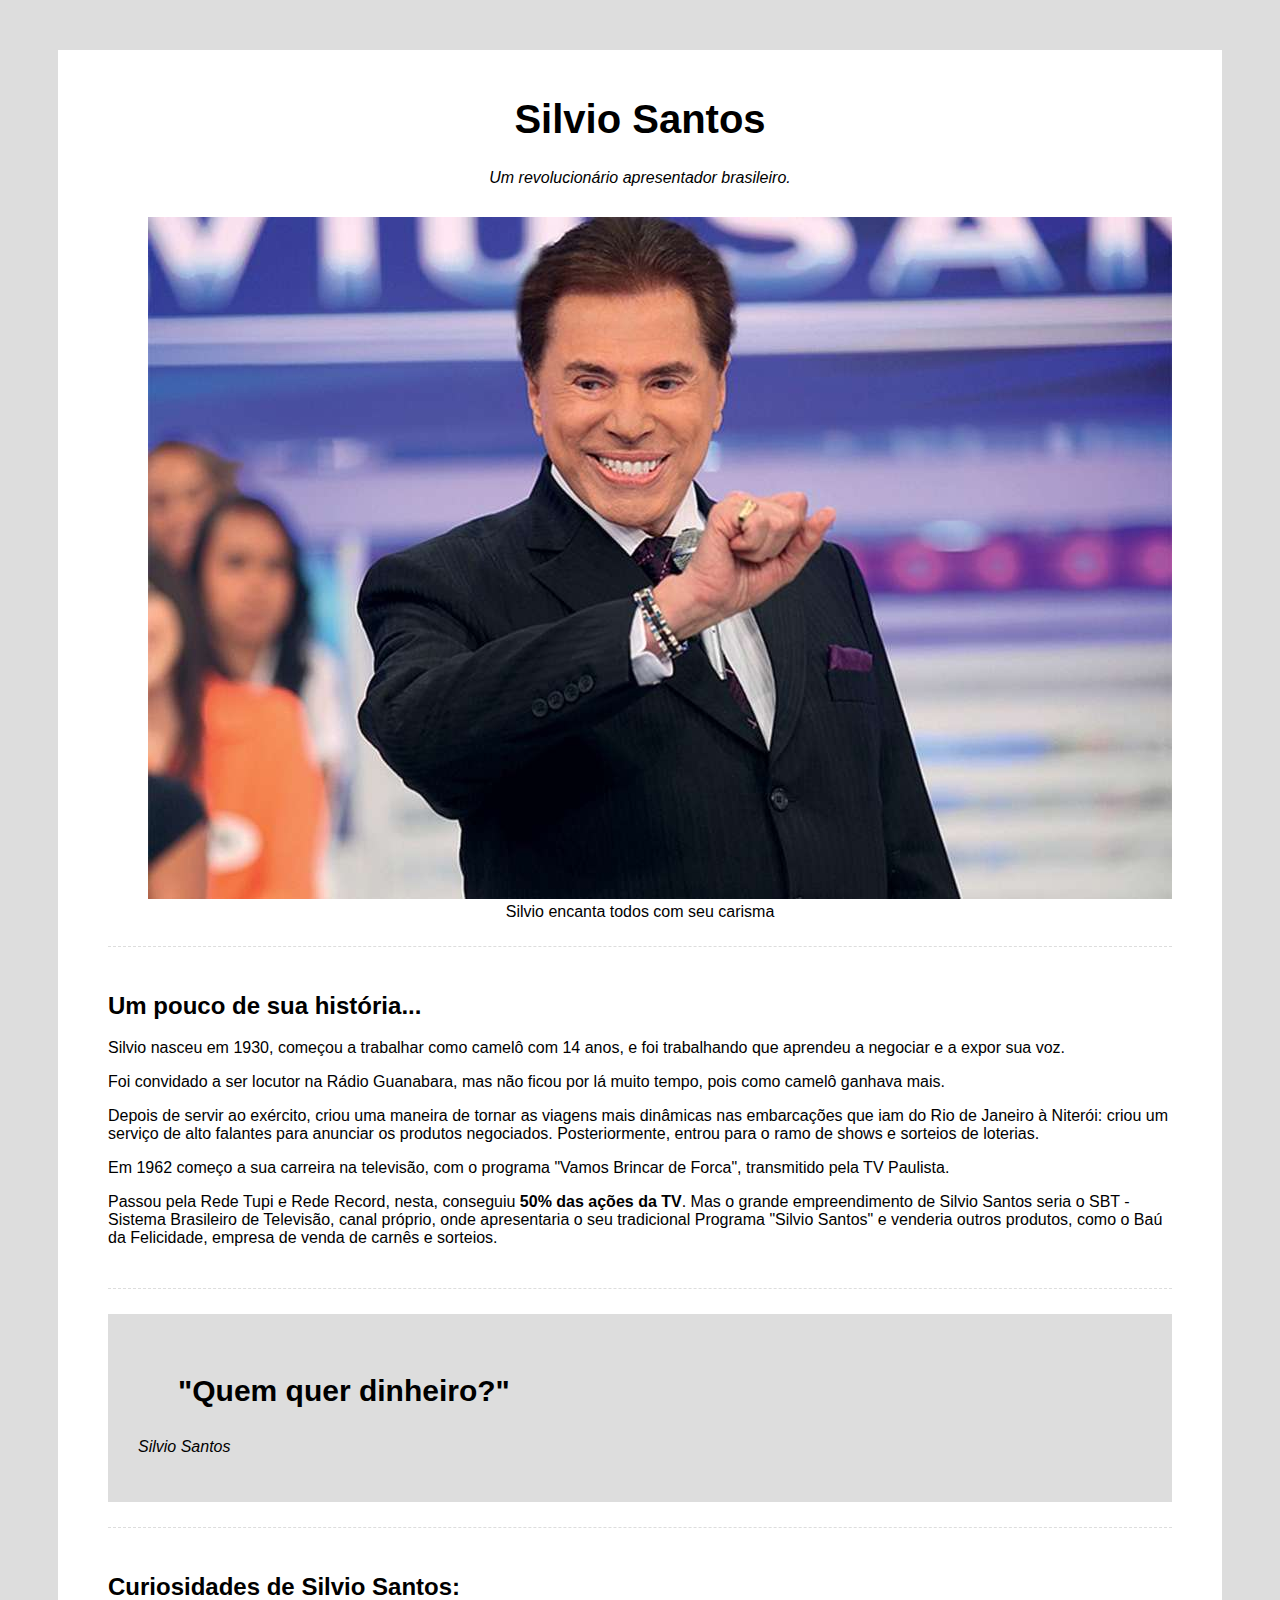
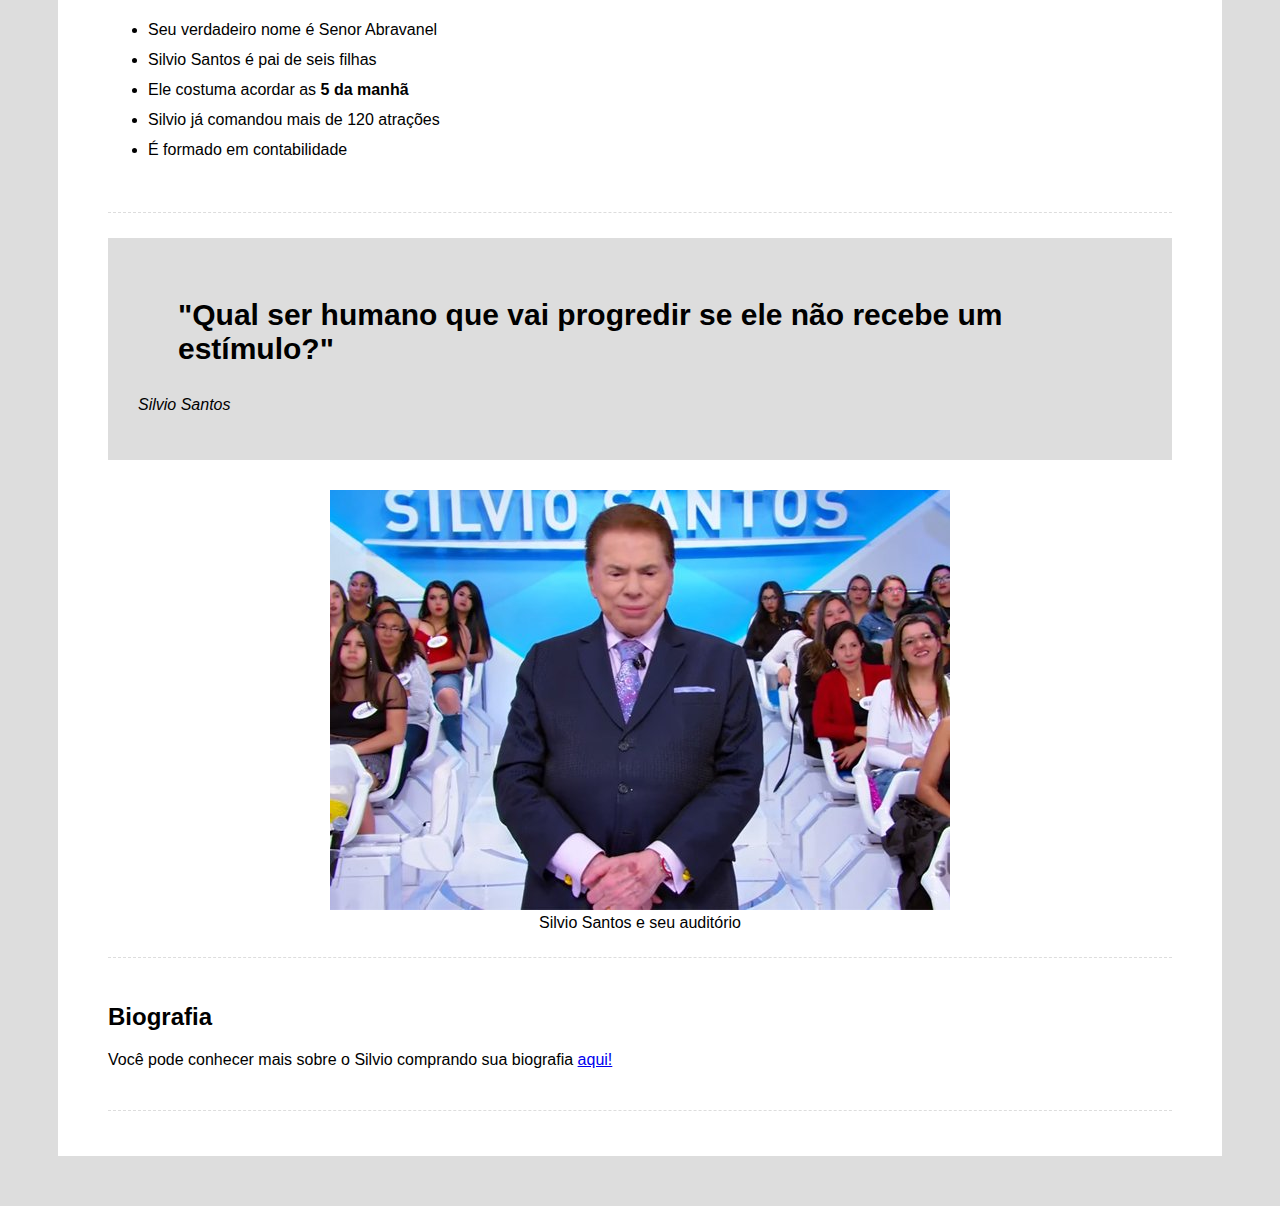
<file: 3_PROJETO_PAGINA_TRIBUTO/index.html>
<!DOCTYPE html>
<html>
	<head>
		<title>Tributo a Silvio Santos</title>
		<meta charset="utf-8">
		<link rel="stylesheet" type="text/css" href="css/styles.css" />
	</head>
	<body>
		<div class="container">
			<!-- Cabeçalho da página -->
			<div class="cabecalho">
				<h1 class="titulo-principal">Silvio Santos</h1>
				<p class="paragrafo-principal">Um revolucionário apresentador brasileiro.</p>
			</div>
			<!-- Imagem de destaque -->
			<div class="img-destaque">
				<figure>
					<img alt="silvio santos rindo" src="img/silvio.jpg">
					<figcaption>Silvio encanta todos com seu carisma</figcaption>
				</figure>
			</div>
			<!-- Biografia -->
			<div class="biografia-container">
				<h2>Um pouco de sua história...</h2>
				<p>
					Silvio nasceu em 1930, começou a trabalhar como camelô com 14 anos, e foi trabalhando que aprendeu a negociar e a expor sua voz.
				</p>
				<p>
					Foi convidado a ser locutor na Rádio Guanabara, mas não ficou por lá muito tempo, pois como camelô ganhava mais.
				</p>
				<p>
					Depois de servir ao exército, criou uma maneira de tornar as viagens mais dinâmicas nas embarcações que iam do Rio de Janeiro à Niterói: criou um serviço de alto falantes para anunciar os produtos negociados. Posteriormente, entrou para o ramo de shows e sorteios de loterias.
				</p>
				<p>
					Em 1962 começo a sua carreira na televisão, com o programa "Vamos Brincar de Forca", transmitido pela TV Paulista.
				</p>
				<p>
					Passou pela Rede Tupi e Rede Record, nesta, conseguiu <span class="destaque">50% das ações da TV</span>. Mas o grande empreendimento de Silvio Santos seria o SBT - Sistema Brasileiro de Televisão, canal próprio, onde apresentaria o seu tradicional Programa "Silvio Santos" e venderia outros produtos, como o Baú da Felicidade, empresa de venda de carnês e sorteios.
				</p>
			</div>
			<!-- Primeira citação -->
			<div class="frase-container">
				<blockquote>"Quem quer dinheiro?"</blockquote>
				<p>Silvio Santos</p>
			</div>
			<!-- Curiosidades -->
			<div class="curiosidades-container">
				<h2>Curiosidades de Silvio Santos:</h2>
				<ul>
					<li>Seu verdadeiro nome é Senor Abravanel</li>
					<li>Silvio Santos é pai de seis filhas</li>
					<li>Ele costuma acordar as <span class="destaque">5 da manhã</span></li>
					<li>Silvio já comandou mais de 120 atrações</li>
					<li>É formado em contabilidade</li>
				</ul>
			</div>
			<!-- Segunda citação -->
			<div class="frase-container">
				<blockquote>"Qual ser humano que vai progredir se ele não recebe um estímulo?"</blockquote>
				<p>Silvio Santos</p>
			</div>
			<!-- Segunda imagem de destaque -->
			<div class="img-destaque">
				<figure>
					<img alt="silvio santos no palco" src="img/silvio2.jpg">
					<figcaption>Silvio Santos e seu auditório</figcaption>
				</figure>
			</div>
			<!-- Biografia -->
			<div class="biografia-container">
				<h2>Biografia</h2>
				<p>Você pode conhecer mais sobre o Silvio comprando sua biografia 
					<a href="https://www.amazon.com.br/Silvio-Santos-Biografia-Marcia-Batista/dp/8550302473?tag=goog0ef-20&smid=A1ZZFT5FULY4LN&ascsubtag=go_726685122_54292137521_242594579893_pla-396661836187_c_" target="_blank ">aqui!</a>
				</p>
			</div>
		</div>
	</body>
</html>
</file>
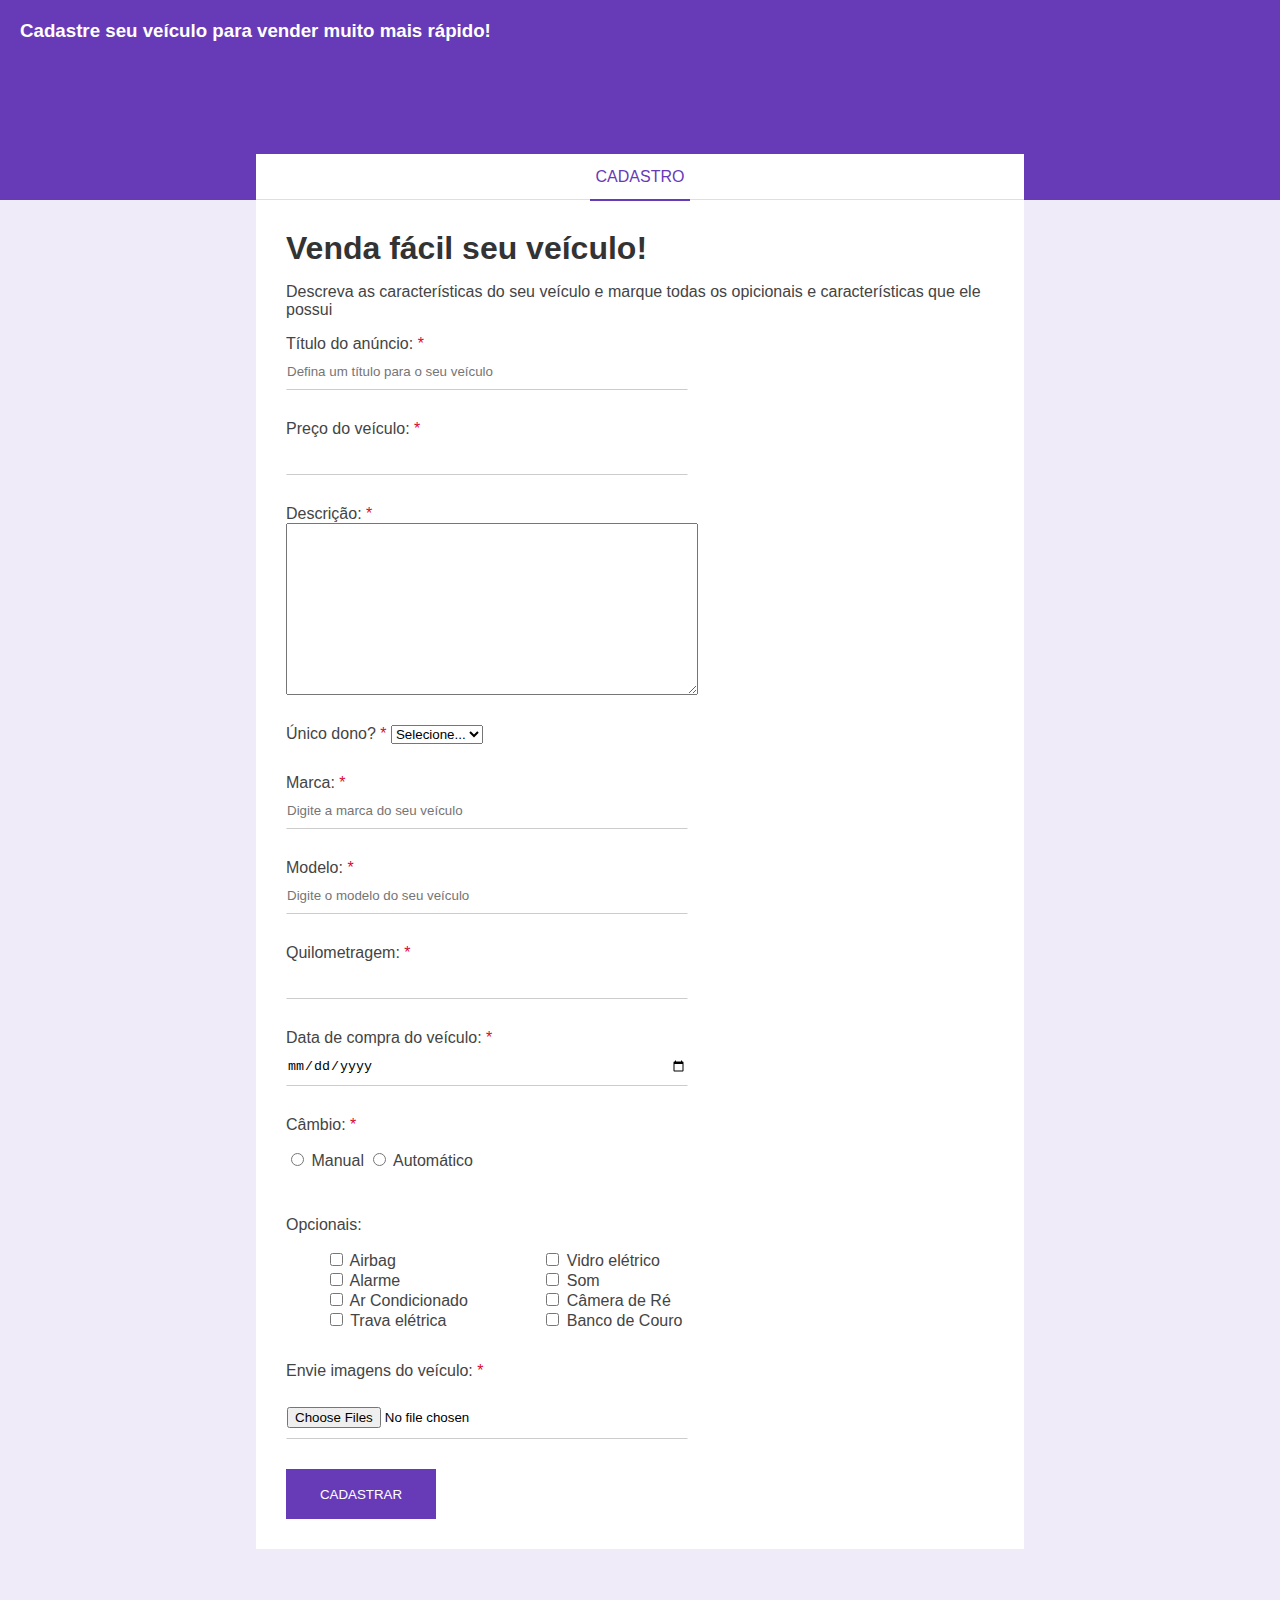
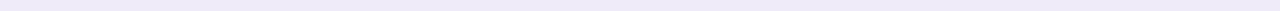
<file: 4_PROJETO_FORMULARIO/index.html>
<!DOCTYPE html>
<html>
	<head>
		<meta charset="utf-8">
		<title>Cadastro de Veículos</title>
		<link rel="stylesheet" type="text/css" href="css/styles.css" />
	</head>
	<body>
		<div class="container">
			<div class="header">
				<h3>Cadastre seu veículo para vender muito mais rápido!</h3>
			</div>
			<div class="form-container">
				<div class="form-header">
					<p>Cadastro</p>
				</div>
				<div class="form-body">
					<h1 class="form-title">Venda fácil seu veículo!</h1>
					<p>Descreva as características do seu veículo e marque todas os opicionais e características que ele possui</p>
					<form>
						<div class="box-input">
							<label for="title">
								Título do anúncio: 
								<span class="required-field">*</span>
							</label>
							<input type="text" name="title" id="title" class="block" 
								placeholder="Defina um título para o seu veículo"
								minlength="1" maxlength="30" required>
						</div>
						<div class="box-input">
							<label for="price">Preço do veículo:
								<span class="required-field">*</span>
							</label>
							<input type="number" id="price" name="price" class="block" required>
						</div>
						<div class="box-input">
							<label for="description">Descrição: 
								<span class="required-field">*</span>
							</label>
							<textarea
								id="description" 
								name="description" 
								class="block"
								cols="30"
								rows="10"
								required
								placeholder="Descreva seu veículo" 	
							>
							</textarea>
						</div>
						<div class="box-input">
							<label for="unique_owner">Único dono? 
								<span class="required-field">*</span>
							</label>
							<select id="unique_owner" name="unique_owner" required>
								<option value="">Selecione...</option>
								<option value="1">Sim</option>
								<option value="0">Não</option>
							</select>
						</div>
						<div class="box-input">
							<label for="brand">
								Marca: 
								<span class="required-field">*</span>
							</label>
							<input type="text" name="brand" id="brand" class="block" 
								placeholder="Digite a marca do seu veículo" required>
						</div>
						<div class="box-input">
							<label for="model">
								Modelo: 
								<span class="required-field">*</span>
							</label>
							<input type="text" name="model" id="model" class="block" 
								placeholder="Digite o modelo do seu veículo" required>
						</div>
						<div class="box-input">
							<label for="mileage">
								Quilometragem: 
								<span class="required-field">*</span>
							</label>
							<input type="number" name="mileage" id="mileage" class="block" 
							required>
						</div>
						<div class="box-input">
							<label for="purchase_date">
								Data de compra do veículo: 
								<span class="required-field">*</span>
							</label>
							<input 
								type="date" 
								name="purchase_date" 
								id="purchase_date" 
								class="block" 
								required
							>
						</div>
						<div class="box-input">
							<p>Câmbio: <span class="required-field">*</span></p>
							<input type="radio" id="manual" name="gear">
							<label for="manual">Manual</label>
							<input type="radio" id="auto" name="gear">
							<label for="auto">Automático</label>
						</div>
						<div class="optional_box">
							<p>Opcionais:</p>
							<ul class="optional_list">
								<li>
									<input type="checkbox" id="airbag" name="optional[]" value="airbag">
									<label for="airbag">Airbag</label>
								</li>
								<li>
									<input type="checkbox" id="alarm" name="optional[]" value="alarm">
									<label for="alarm">Alarme</label>
								</li>
								<li>
									<input type="checkbox" id="ac" name="optional[]" value="ac">
									<label for="ac">Ar Condicionado</label>
								</li>
								<li>
									<input type="checkbox" id="eletric_lock" name="optional[]" value="eletric_lock">
									<label for="eletric_lock">Trava elétrica</label>
								</li>
							</ul>
						</div>
						<div class="optional_box">
							<ul class="optional_list">
								<li>
									<input type="checkbox" id="eletric_window" name="optional[]" value="eletric_window">
									<label for="eletric_window">Vidro elétrico</label>
								</li>
								<li>
									<input type="checkbox" id="speakers" name="optional[]" value="speakers">
									<label for="speakers">Som</label>
								</li>
								<li>
									<input type="checkbox" id="reverse_camera" name="optional[]" value="reverse_camera">
									<label for="reverse_camera">Câmera de Ré</label>
								</li>
								<li>
									<input type="checkbox" id="leather_seat" name="optional[]" value="leather_seat">
									<label for="leather_seat">Banco de Couro</label>
								</li>
							</ul>
						</div>
						<div class="box-input">
							<p>Envie imagens do veículo: <span class="required-field">*</span></p>
							<input 
								type="file" 
								multiple accept="image/png, image/jpeg" 
								id="images"
								name="images"
								required
							>
						</div>
						<input type="submit" class="btn-submit" value="Cadastrar">
					</form>
				</div>
			</div>
		</div>
	</body>
</html>
</file>
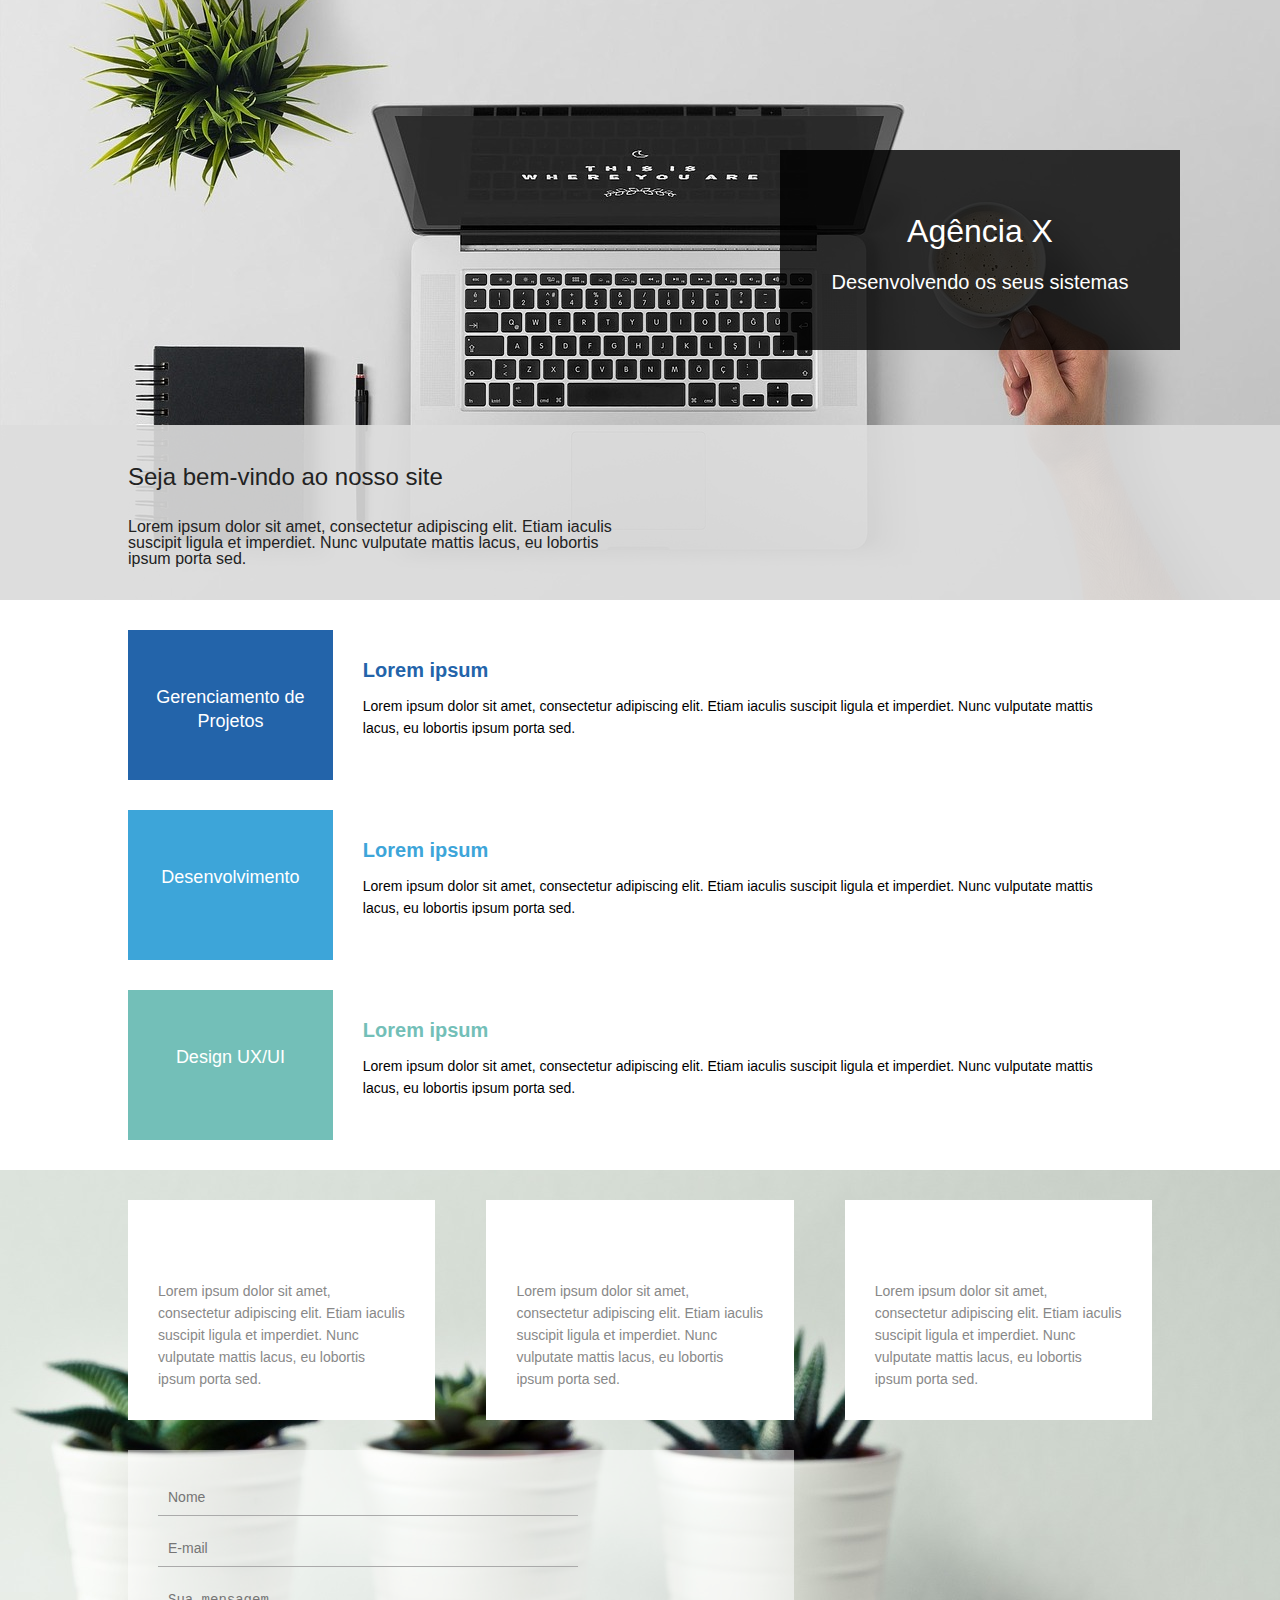
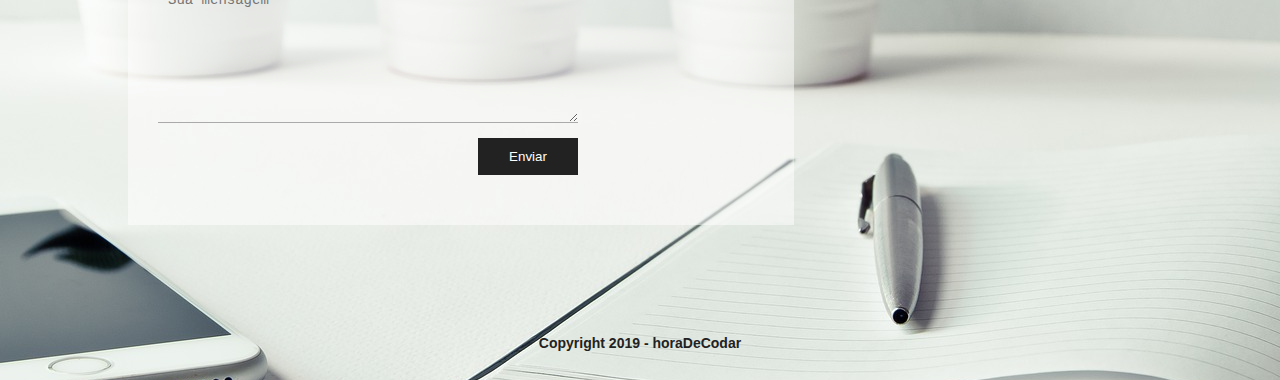
<file: 5_PROJETO_PAGINA_AGENCIA/index.html>
<!DOCTYPE html>
<html>
	<head>
		<meta charset="utf-8">
		<title>Site Institucional</title>
		<link rel="stylesheet" type="text/css" href="css/reset.css">
		<link rel="stylesheet" type="text/css" href="css/styles.css">
		<link rel="stylesheet" href="https://use.fontawesome.com/releases/v5.8.2/css/all.css" integrity="sha384-oS3vJWv+0UjzBfQzYUhtDYW+Pj2yciDJxpsK1OYPAYjqT085Qq/1cq5FLXAZQ7Ay" crossorigin="anonymous">
	</head>
	<body>
		<div class="container">
			<!-- banner -->
			<header>
				<div class="banner">
					<div class="box-container">
						<div class="box-background"></div>
						<div class="box-banner-title">
							<h1>Agência X</h1>
							<p>Desenvolvendo os seus sistemas</p>
						</div>
					</div>
					<div class="company-info-container">
						<div class="company-info-background"></div>
						<div class="company-info-titlebox">
							<h2>Seja bem-vindo ao nosso site</h2>
							<p>Lorem ipsum dolor sit amet, consectetur adipiscing elit. Etiam iaculis suscipit ligula et imperdiet. Nunc vulputate mattis lacus, eu lobortis ipsum porta sed.</p>
						</div>
					</div>
				</div>
			</header>
			<!-- seção de serviços -->
			<section>
				<div class="services-container">
					<div class="service-box">
						<div class="service-title" id="gerenciamento-box">
							<p>Gerenciamento de Projetos</p>
						</div>
						<div class="service-description">
							<h3 id="gerenciamento-title">Lorem ipsum</h3>
							<p>Lorem ipsum dolor sit amet, consectetur adipiscing elit. Etiam iaculis suscipit ligula et imperdiet. Nunc vulputate mattis lacus, eu lobortis ipsum porta sed.</p>
						</div>
					</div>
					<div class="service-box">
						<div class="service-title" id="dev-box">
							<p>Desenvolvimento</p>
						</div>
						<div class="service-description">
							<h3 id="dev-title">Lorem ipsum</h3>
							<p>Lorem ipsum dolor sit amet, consectetur adipiscing elit. Etiam iaculis suscipit ligula et imperdiet. Nunc vulputate mattis lacus, eu lobortis ipsum porta sed.</p>
						</div>
					</div>
					<div class="service-box">
						<div class="service-title" id="design-box">
							<p>Design UX/UI</p>
						</div>
						<div class="service-description">
							<h3 id="design-title">Lorem ipsum</h3>
							<p>Lorem ipsum dolor sit amet, consectetur adipiscing elit. Etiam iaculis suscipit ligula et imperdiet. Nunc vulputate mattis lacus, eu lobortis ipsum porta sed.</p>
						</div>
					</div>
				</div>
			</section>
			<!-- Seção sobre a empresa -->
			<div class="footer-container">
				<section>
					<div class="about-container">
						<div class="about-card">
							<i class="fas fa-server"></i>
							<p>Lorem ipsum dolor sit amet, consectetur adipiscing elit. Etiam iaculis suscipit ligula et imperdiet. Nunc vulputate mattis lacus, eu lobortis ipsum porta sed.</p>
						</div>
						<div class="about-card middle-card">
							<i class="fas fa-briefcase"></i>
							<p>Lorem ipsum dolor sit amet, consectetur adipiscing elit. Etiam iaculis suscipit ligula et imperdiet. Nunc vulputate mattis lacus, eu lobortis ipsum porta sed.</p>
						</div>
						<div class="about-card">
							<i class="fas fa-tablet-alt"></i>
							<p>Lorem ipsum dolor sit amet, consectetur adipiscing elit. Etiam iaculis suscipit ligula et imperdiet. Nunc vulputate mattis lacus, eu lobortis ipsum porta sed.</p>
						</div>
					</div>
				</section>
				<footer>
					<div class="form-container">
						<div class="form-background"></div>
						<form>
							<input type="text" name="name" id="name" placeholder="Nome">
							<input type="email" name="email" id="email" placeholder="E-mail">
							<textarea name="message" id="message" placeholder="Sua mensagem"></textarea>
							<input type="submit" class="submit" value="Enviar">
						</form>
					</div>
					<div class="copyright">
						<p>Copyright 2019 - horaDeCodar</p>
					</div>
				</footer>
			</div>
		</div>
	</body>
</html>
</file>
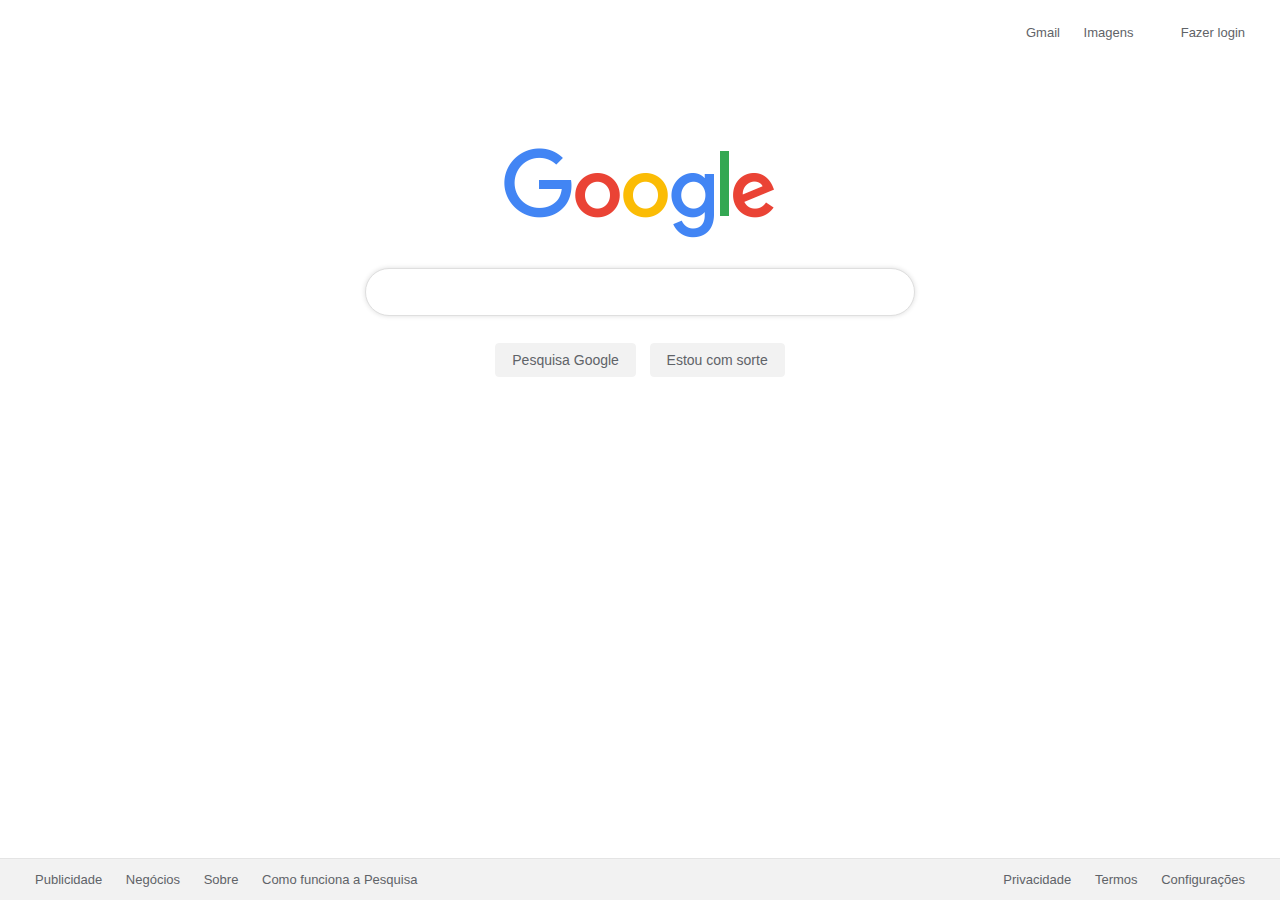
<file: 6_PROJETO_GOOGLE/index.html>
<!DOCTYPE html>
<html lang="en">
<head>
  <meta charset="UTF-8">
  <title>Google</title>
  <link rel="shortcut icon" href="img/favicon.ico" />
  <!-- Linear Icons-->
  <link rel="stylesheet" href="https://cdn.linearicons.com/free/1.0.0/icon-font.min.css">
  <link rel="stylesheet" href="css/styles.css">
</head>
<body>
  <nav id="navbar">
    <ul class="nav-list" id="social-bar">
      <li><a href="#">Gmail</a></li>
      <li><a href="#">Imagens</a></li>
      <li><a href="#"><span class="lnr lnr-list"></span></a></li>
      <li><a href="#">Fazer login</a></li>
    </ul>
  </nav>
  <main id="body">
    <img src="img/google_logo.png" id="google-logo" alt="Google Logo">
    <form action="">
      <div id="input-box">
        <input type="text" id="search-input" name="search">
        <span class="lnr lnr-magnifier" id="search-icon"></span>
        <span class="lnr lnr-keyboard" id="keyboard-icon"></span>
        <span class="lnr lnr-mic" id="mic-icon"></span>
      </div>
      <div>
        <input type="submit" name="btn-search" value="Pesquisa Google">
        <input type="submit" name="btn-luck" value="Estou com sorte">
      </div>
    </form>
  </main>
  <footer>
    <ul id="left-bar" class="nav-list">
      <li><a href="#">Publicidade</a></li>
      <li><a href="#">Negócios</a></li>
      <li><a href="#">Sobre</a></li>
      <li><a href="#">Como funciona a Pesquisa</a></li>
    </ul>
    <ul id="right-bar" class="nav-list">
      <li><a href="#">Privacidade</a></li>
      <li><a href="#">Termos</a></li>
      <li><a href="#">Configurações</a></li>
    </ul>
  </footer>
</body>
</html>
</file>
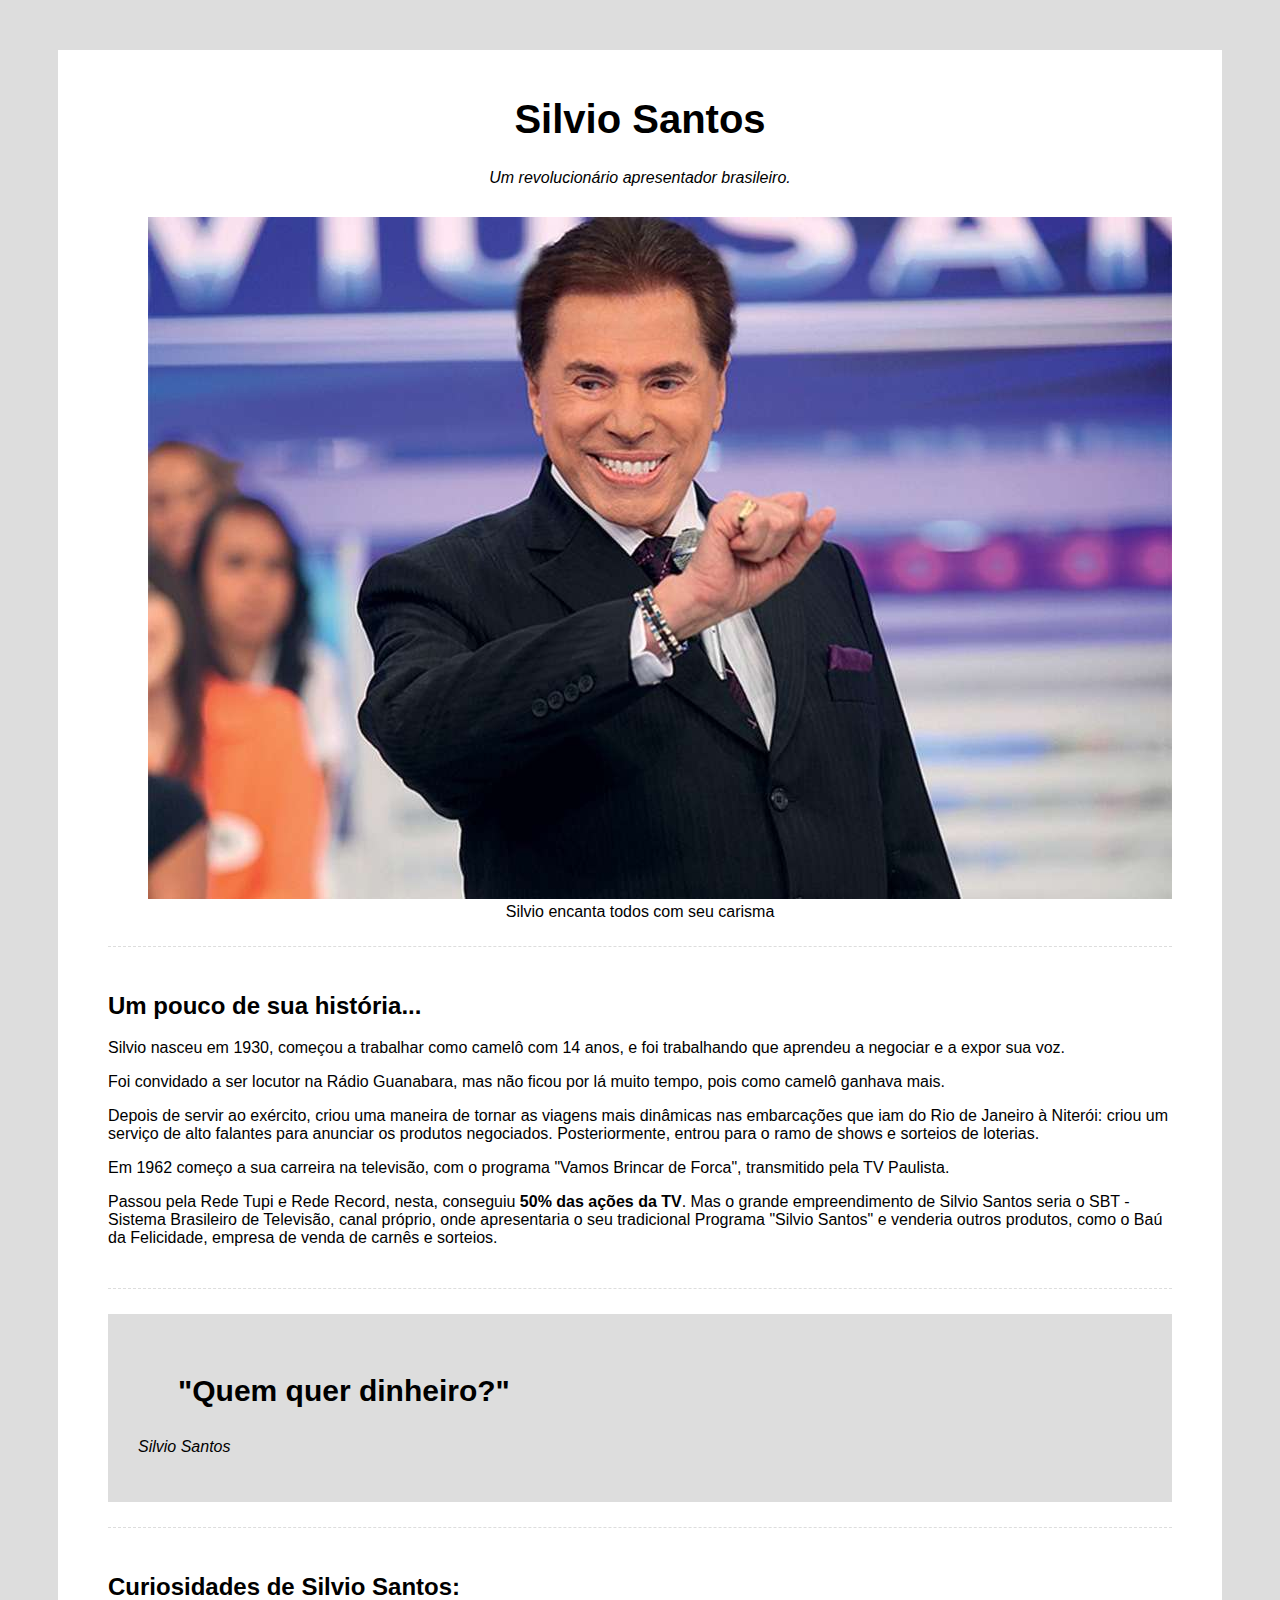
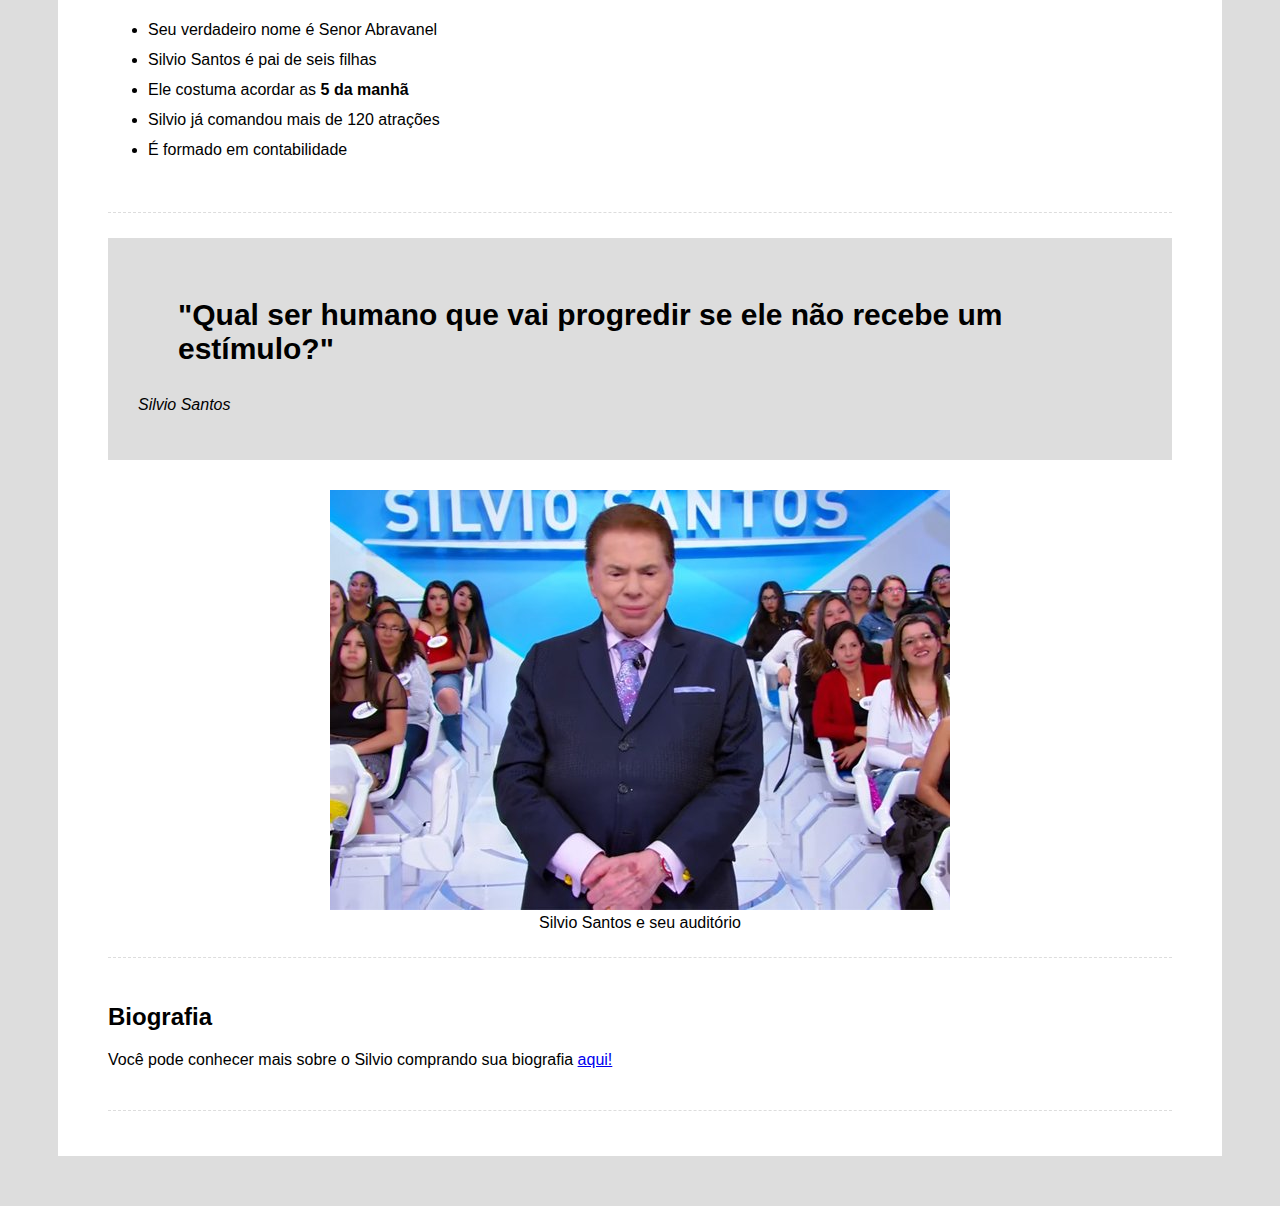
<file: 3_PROJETO_PAGINA_TRIBUTO/CONCLUIDO/index.html>
<!DOCTYPE html>
<html>
<head>
	<title>Tributo a Silvio Santos</title>
	<meta charset="utf-8">
	<link rel="stylesheet" type="text/css" href="styles.css">
</head>
<body>
	<div class="container">
		<!-- Cabeçalho da página -->
		<div class="cabecalho">
			<h1 class="titulo-principal">Silvio Santos</h1>
			<p class="paragrafo-principal">Um revolucionário apresentador brasileiro.</p>
		</div>
		<!-- Imagem de destaque -->
		<div class="img-destaque">
			<figure>
				<img alt="silvio santos rindo" src="img/silvio.jpg">
				<figcaption>Silvio encanta todos com seu carisma</figcaption>
			</figure>
		</div>
		<!-- Biografia -->
		<div class="biografia-container">
			<h2>Um pouco de sua história...</h2>
			<p>Silvio nasceu em 1930, começou a trabalhar como camelô com 14 anos, e foi trabalhando que aprendeu a negociar e a expor sua voz.</p>
			<p>Foi convidado a ser locutor na Rádio Guanabara, mas não ficou por lá muito tempo, pois como camelô ganhava mais.</p>
			<p>Depois de servir ao exército, criou uma maneira de tornar as viagens mais dinâmicas nas embarcações que iam do Rio de Janeiro à Niterói: criou um serviço de alto falantes para anunciar os produtos negociados. Posteriormente, entrou para o ramo de shows e sorteios de loterias.</p>
			<p>Em 1962 começo a sua carreira na televisão, com o programa "Vamos Brincar de Forca", transmitido pela TV Paulista.</p>
			<p>Passou pela Rede Tupi e Rede Record, nesta, conseguiu <span class="destaque">50% das ações da TV</span>. Mas o grande empreendimento de Silvio Santos seria o SBT - Sistema Brasileiro de Televisão, canal próprio, onde apresentaria o seu tradicional Programa "Silvio Santos" e venderia outros produtos, como o Baú da Felicidade, empresa de venda de carnês e sorteios.</p>
		</div>
		<!-- Primeira citação -->
		<div class="frase-container">
			<blockquote>"Quem quer dinheiro?"</blockquote>
			<p>Silvio Santos</p>
		</div>
		<!-- Curiosidades -->
		<div class="curiosidades-container">
			<h2>Curiosidades de Silvio Santos:</h2>
			<ul>
				<li>Seu verdadeiro nome é Senor Abravanel</li>
				<li>Silvio Santos é pai de seis filhas</li>
				<li>Ele costuma acordar as <span class="destaque">5 da manhã</span></li>
				<li>Silvio já comandou mais de 120 atrações</li>
				<li>É formado em contabilidade</li>
			</ul>
		</div>
		<!-- Segunda citação -->
		<div class="frase-container">
			<blockquote>"Qual ser humano que vai progredir se ele não recebe um estímulo?"</blockquote>
			<p>Silvio Santos</p>
		</div>
		<!-- Segunda imagem de destaque -->
		<div class="img-destaque">
			<figure>
				<img alt="silvio santos no palco" src="img/silvio2.jpg">
				<figcaption>Silvio Santos e seu auditório</figcaption>
			</figure>
		</div>
		<!-- Biografia -->
		<div class="biografia-container">
			<h2>Biografia</h2>
			<p>Você pode conhecer mais sobre o Silvio comprando sua biografia 
				<a href="https://www.amazon.com.br/Silvio-Santos-Biografia-Marcia-Batista/dp/8550302473?tag=goog0ef-20&smid=A1ZZFT5FULY4LN&ascsubtag=go_726685122_54292137521_242594579893_pla-396661836187_c_" target="_blank">aqui!</a>
			</p>
		</div>
	</div>
</body>
</html>
</file>
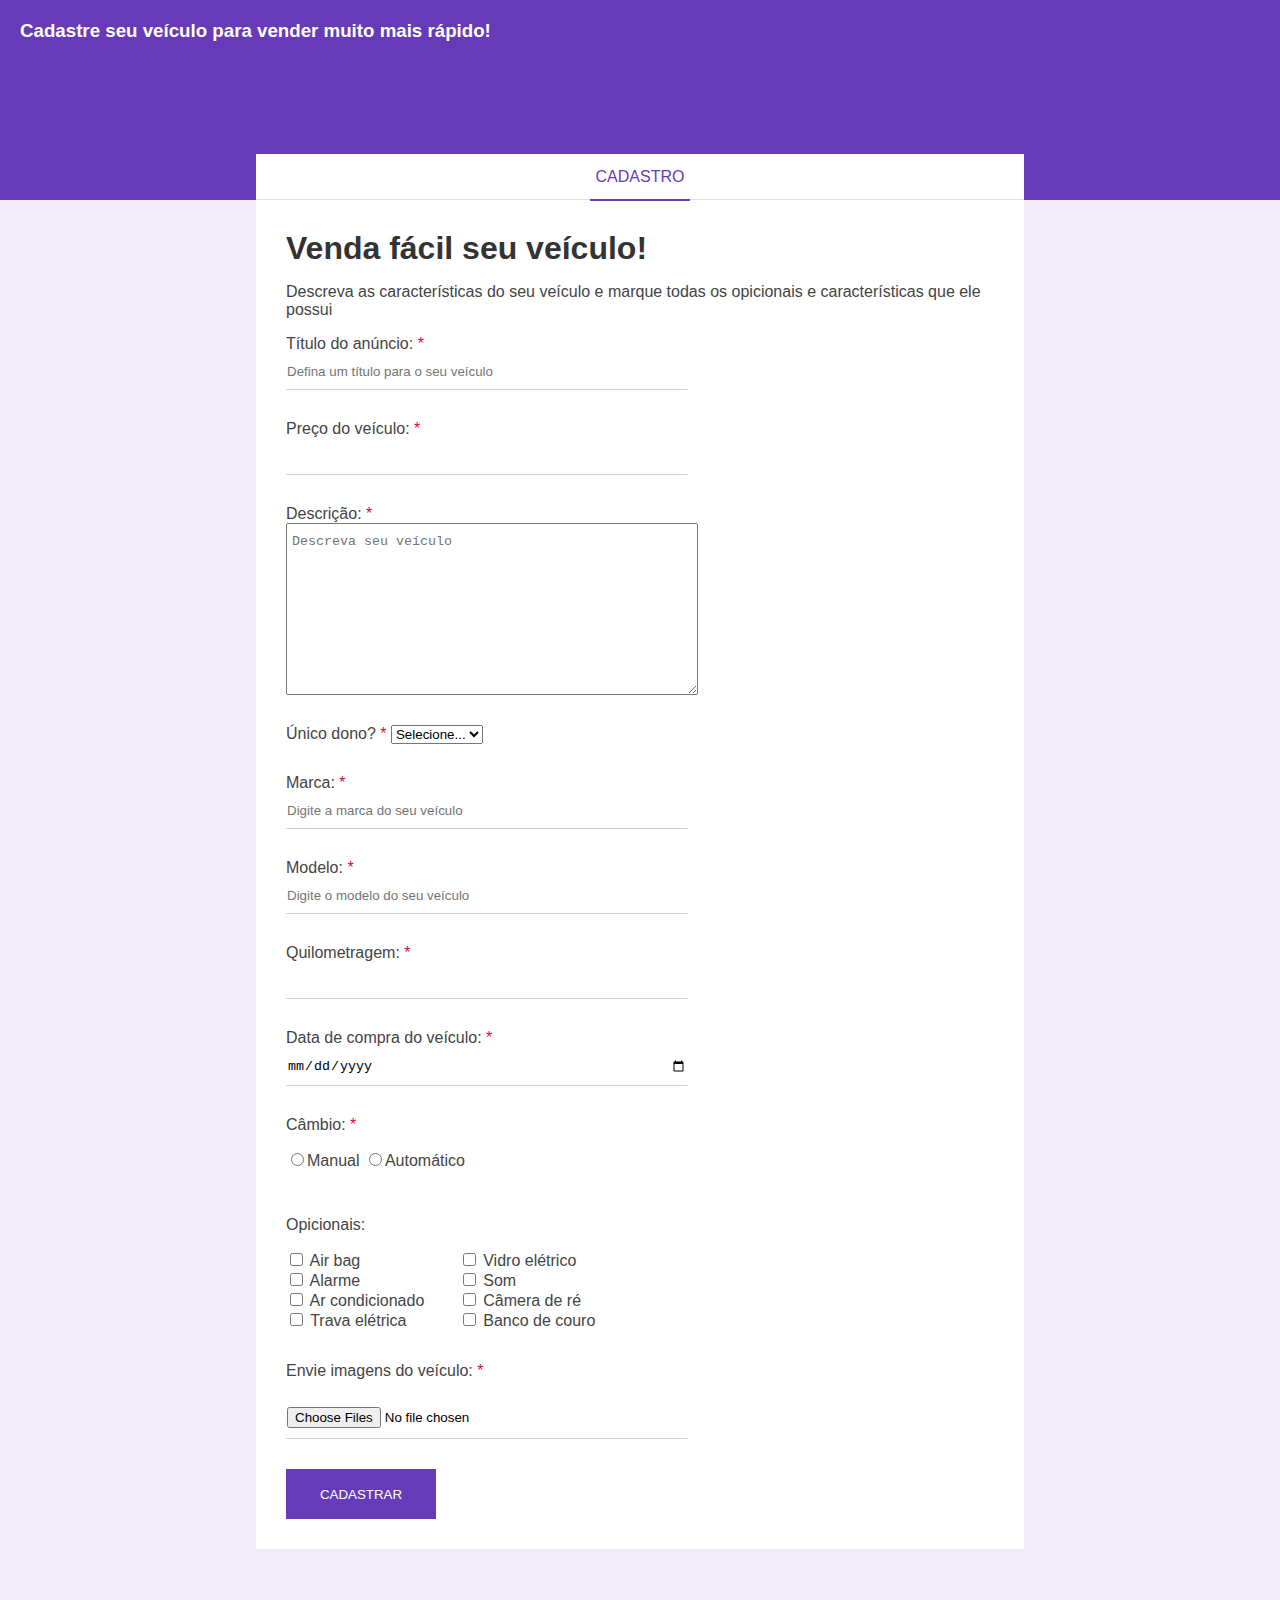
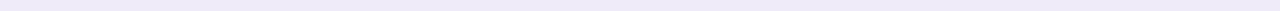
<file: 4_PROJETO_FORMULARIO/CONCLUIDO/index.html>
<!DOCTYPE html>
<html lang="en">
<head>
    <meta charset="UTF-8">
    <meta name="viewport" content="width=device-width, initial-scale=1.0">
    <meta http-equiv="X-UA-Compatible" content="ie=edge">
    <title>Cadastro de Veículos</title>
    <link rel="stylesheet" href="css/styles.css">
</head>
<body>
    <div class="container">
        <div class="header">
            <h3>Cadastre seu veículo para vender muito mais rápido!</h3>
        </div>
        <div class="form-container">
            <div class="form-header">
                <p>Cadastro</p>
            </div>
            <div class="form-body">
                <h1 class="form-title">Venda fácil seu veículo!</h1>
                <p>Descreva as características do seu veículo e marque todas os opicionais e características que ele possui</p>
                <form>
                    <div class="box-input">
                        <label for="title">Título do anúncio: <span class="required-field">*</span></label>
                        <input type="text" id="title" name="title" class="block" minlength="1" maxlength="30" required placeholder="Defina um título para o seu veículo">
                    </div>
                    <div class="box-input">
                        <label for="price">Preço do veículo: <span class="required-field">*</span></label>
                        <input type="number" id="price" name="price" class="block" required>
                    </div>
                    <div class="box-input">
                        <label for="description">Descrição: <span class="required-field">*</span></label>
                        <textarea id="description" name="description" class="block" cols="30" rows="10" required placeholder="Descreva seu veículo"></textarea>
                    </div>
                    <div class="box-input">
                        <label for="unique_owner">Único dono? <span class="required-field">*</span></label>
                        <select id="unique_owner" name="unique_owner" required>
                            <option value="">Selecione...</option>
                            <option value="1">Sim</option>
                            <option value="0">Não</option>
                        </select>
                    </div>
                    <div class="box-input">
                        <label for="brand">Marca: <span class="required-field">*</span></label>
                        <input type="text" id="brand" name="brand" class="block" required placeholder="Digite a marca do seu veículo">
                    </div>
                    <div class="box-input">
                        <label for="model">Modelo: <span class="required-field">*</span></label>
                        <input type="text" id="model" name="model" class="block" required placeholder="Digite o modelo do seu veículo">
                    </div>
                    <div class="box-input">
                        <label for="mileage">Quilometragem: <span class="required-field">*</span></label>
                        <input type="number" id="mileage" name="mileage" class="block" required>
                    </div>
                    <div class="box-input">
                        <label for="purchase_date">Data de compra do veículo: <span class="required-field">*</span></label>
                        <input type="date" id="purchase_date" name="purchase_date" class="block" required>
                    </div>
                    <div class="box-input">
                        <p>Câmbio: <span class="required-field">*</span></p>
                        <input type="radio" id="manual" name="gear"><label for="manual">Manual</label>
                        <input type="radio" id="auto" name="gear"><label for="auto">Automático</label>
                    </div>
                    <div class="optional_box">
                        <p>Opicionais:</p>
                        <ul class="optional_list">
                            <li>
                                <input type="checkbox" id="airbag" name="optional[]" value="airbag">
                                <label for="airbag">Air bag</label>
                            </li>
                            <li>
                                <input type="checkbox" id="alarm" name="optional[]" value="alarm">
                                <label for="alarm">Alarme</label>
                            </li>
                            <li>
                                <input type="checkbox" id="ac" name="optional[]" value="ac">
                                <label for="ac">Ar condicionado</label>
                            </li>
                            <li>
                                <input type="checkbox" id="eletric_lock" name="optional[]" value="eletric_lock">
                                <label for="eletric_lock">Trava elétrica</label>
                            </li>
                        </ul>
                    </div>
                    <div class="optional_box">
                        <ul class="optional_list">
                            <li>
                                <input type="checkbox" id="eletric_window" name="optional[]" value="eletric_window">
                                <label for="eletric_window">Vidro elétrico</label>
                            </li>
                            <li>
                                <input type="checkbox" id="speakers" name="optional[]" value="speakers">
                                <label for="speakers">Som</label>
                            </li>
                            <li>
                                <input type="checkbox" id="reverse_camera" name="optional[]" value="reverse_camera">
                                <label for="reverse_camera">Câmera de ré</label>
                            </li>
                            <li>
                                <input type="checkbox" id="leather_seat" name="optional[]" value="leather_seat">
                                <label for="leather_seat">Banco de couro</label>
                            </li>
                        </ul>
                    </div>
                    <div class="box-input">
                        <p>Envie imagens do veículo: <span class="required-field">*</span></p>
                        <input type="file" multiple accept="image/png, image/jpeg" id="images" name="images" required>
                    </div>
                    <input type="submit" class="btn-submit" value="Cadastrar">
                </form>
            </div>
            <div class="form-footer">

            </div>
        </div>
    </div>
</body>
</html>
</file>
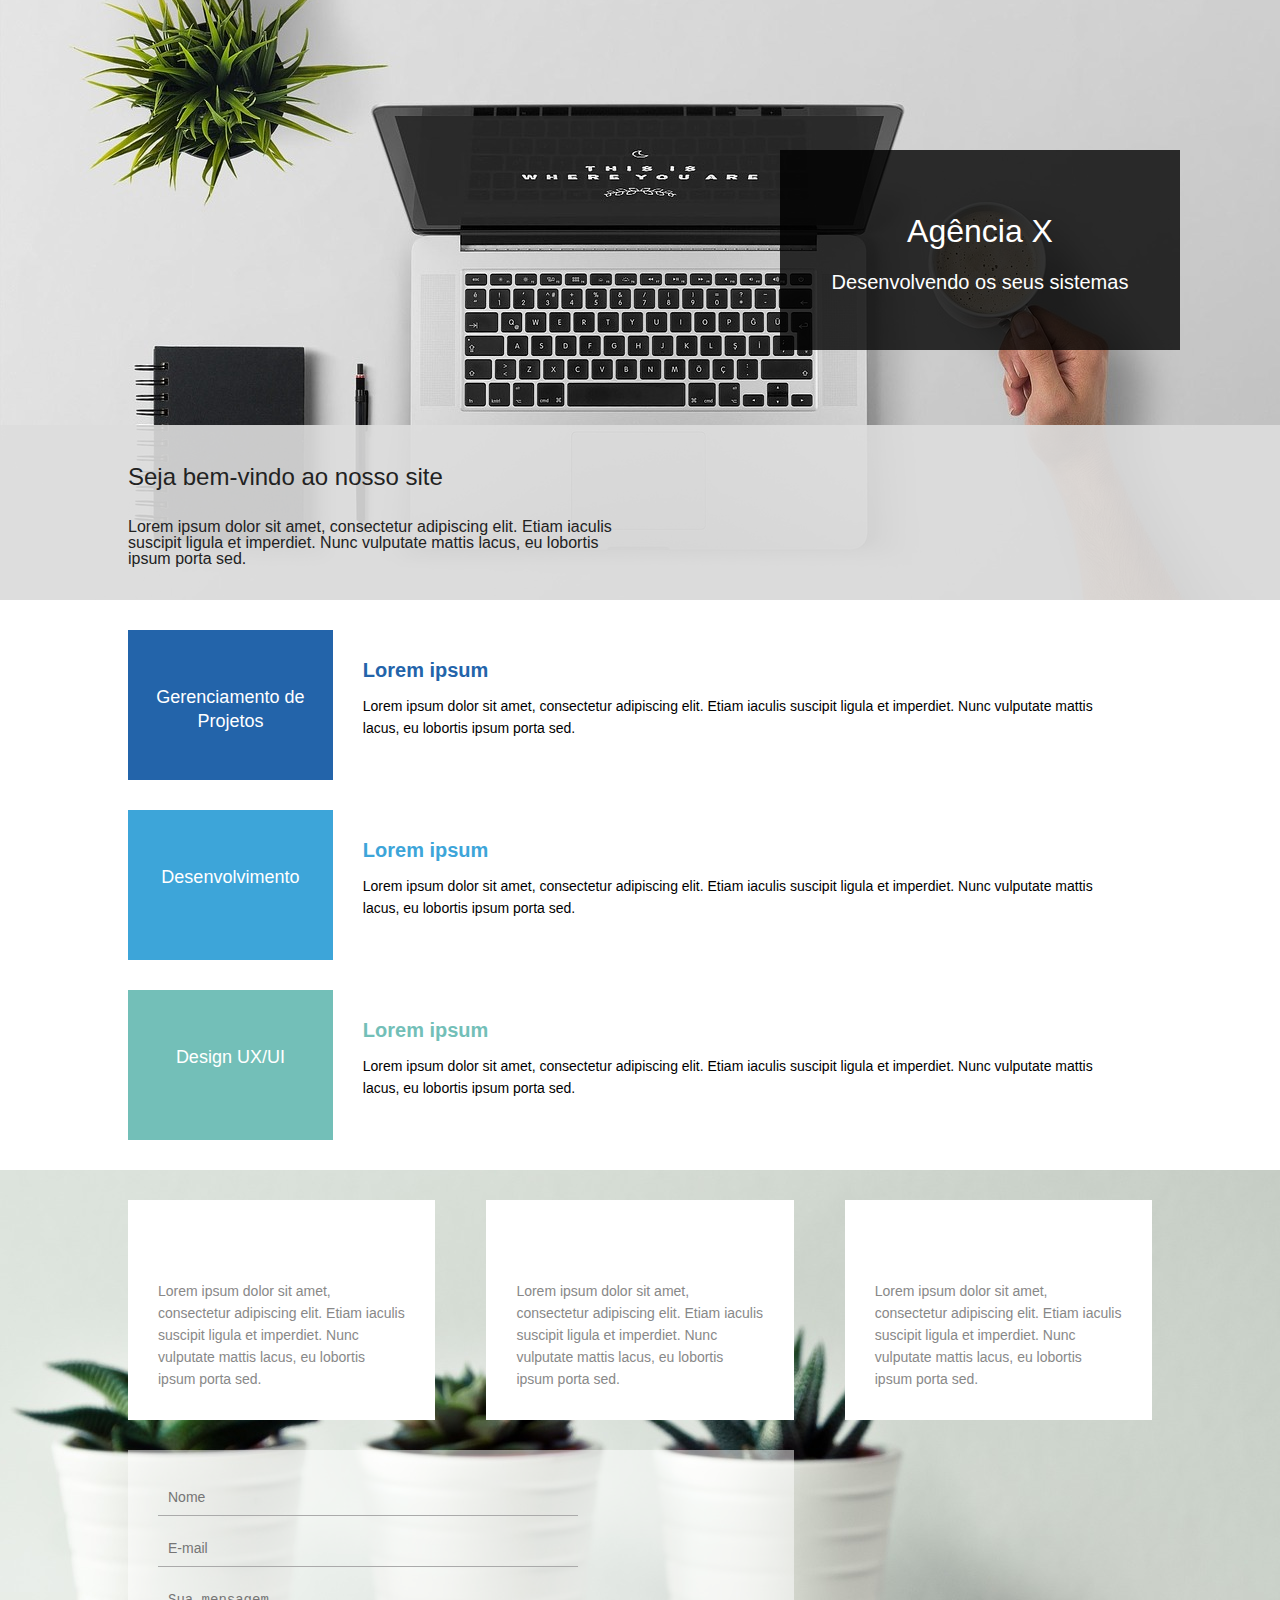
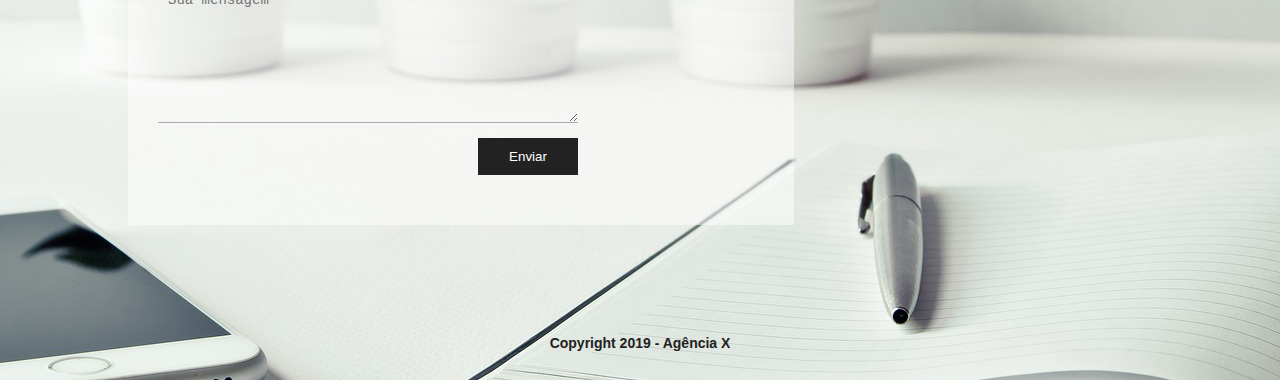
<file: 5_PROJETO_PAGINA_AGENCIA/CONCLUIDO/index.html>
<!DOCTYPE html>
<html lang="en">
<head>
    <meta charset="UTF-8">
    <title>Site Institucional</title>
    <link rel="stylesheet" href="css/reset.css">
    <link rel="stylesheet" href="css/styles.css">
    <link rel="stylesheet" href="https://use.fontawesome.com/releases/v5.8.1/css/all.css" integrity="sha384-50oBUHEmvpQ+1lW4y57PTFmhCaXp0ML5d60M1M7uH2+nqUivzIebhndOJK28anvf" crossorigin="anonymous">
</head>
<body>
    <div class="container">
        <!-- Banner -->
        <header>
            <div class="banner">
                <div class="box-container">
                    <div class="box-background">
                    </div>
                    <div class="box-banner-title">
                        <h1>Agência X</h1>
                        <p>Desenvolvendo os seus sistemas</p>
                    </div>
                </div>
                <div class="company-info-container">
                    <div class="company-info-background"></div>
                    <div class="company-info-titlebox">
                        <h2>Seja bem-vindo ao nosso site</h2>
                        <p>Lorem ipsum dolor sit amet, consectetur adipiscing elit. Etiam iaculis suscipit ligula et imperdiet. Nunc vulputate mattis lacus, eu lobortis ipsum porta sed.</p>
                    </div>
                </div>
            </div>
        </header>
        <!-- Seção de serviços -->
        <section>
            <div class="services-container">
                <div class="service-box">
                    <div class="service-title" id="gerenciamento-box">
                        <p>Gerenciamento de Projetos</p>
                    </div>
                    <div class="service-description">
                        <h3 id="gerenciamento-title">Lorem ipsum</h3>
                        <p>Lorem ipsum dolor sit amet, consectetur adipiscing elit. Etiam iaculis suscipit ligula et imperdiet. Nunc vulputate mattis lacus, eu lobortis ipsum porta sed.</p>
                    </div>
                </div>
                <div class="service-box">
                    <div class="service-title" id="dev-box">
                        <p>Desenvolvimento</p>
                    </div>
                    <div class="service-description">
                        <h3 id="dev-title">Lorem ipsum</h3>
                        <p>Lorem ipsum dolor sit amet, consectetur adipiscing elit. Etiam iaculis suscipit ligula et imperdiet. Nunc vulputate mattis lacus, eu lobortis ipsum porta sed.</p>
                    </div>
                </div>
                <div class="service-box">
                    <div class="service-title" id="design-box">
                        <p>Design UX/UI</p>
                    </div>
                    <div class="service-description">
                        <h3 id="design-title">Lorem ipsum</h3>
                        <p>Lorem ipsum dolor sit amet, consectetur adipiscing elit. Etiam iaculis suscipit ligula et imperdiet. Nunc vulputate mattis lacus, eu lobortis ipsum porta sed.</p>
                    </div>
                </div>
            </div>
        </section>
        <!-- Seção de sobre a empresa -->
        <div class="footer-container">
            <section>
                <div class="about-container">
                    <div class="about-card">
                        <i class="fas fa-server"></i>
                        <p>Lorem ipsum dolor sit amet, consectetur adipiscing elit. Etiam iaculis suscipit ligula et imperdiet. Nunc vulputate mattis lacus, eu lobortis ipsum porta sed.</p>
                    </div>
                    <div class="about-card middle-card">
                        <i class="fas fa-briefcase"></i>
                        <p>Lorem ipsum dolor sit amet, consectetur adipiscing elit. Etiam iaculis suscipit ligula et imperdiet. Nunc vulputate mattis lacus, eu lobortis ipsum porta sed.</p>
                    </div>
                    <div class="about-card">
                        <i class="fas fa-tablet-alt"></i>
                        <p>Lorem ipsum dolor sit amet, consectetur adipiscing elit. Etiam iaculis suscipit ligula et imperdiet. Nunc vulputate mattis lacus, eu lobortis ipsum porta sed.</p>
                    </div>
                </div>
            </section>
            <!-- Contato -->
            <footer>
                <div class="form-container">
                    <div class="form-background"></div>
                    <form action="">
                        <input type="text" name="name" id="name" placeholder="Nome">
                        <input type="email" name="email" id="email" placeholder="E-mail">
                        <textarea name="message" id="message" placeholder="Sua mensagem"></textarea>
                        <input type="submit" class="submit" value="Enviar">
                    </form>
                </div>
                <div class="copyright">
                    <p>Copyright 2019 - Agência X</p>
                </div>
            </footer>
        </div>
    </div>
</body>
</html>
</file>
<file: 3_PROJETO_PAGINA_TRIBUTO/css/styles.css>
html {
	font-family: Helvetica;
	background-color: #DDD;
}

.container {
	max-width: 1200px;
	position: relative;
	margin-left: auto;
	margin-right: auto;
	padding: 20px 50px;
	margin: 50px;
	background-color: #FFF;
}

.destaque {
	font-weight: bold;
}

/* cabecalho */

.cabecalho {
	text-align: center;
}

.titulo-principal {
	font-size: 40px;
}

.paragrafo-principal {
	font-style: italic;
}

/* corpo do site */

.img-destaque {
	text-align: center;
	margin-top: 30px;
}

/* biografia container */

.biografia-container {
	padding: 25px 0;
	margin: 25px 0;
	border-top: 1px dashed #DDD;
	border-bottom: 1px dashed #DDD;
}

/* citações */

.frase-container {
	background-color: #DDD;
	padding: 30px;
}

.frase-container blockquote {
	font-weight: 600;
	font-size: 30px;
}

.frase-container p {
	font-style: italic;
}

/* curiosidades */

.curiosidades-container {
	padding: 25px 0;
	margin: 25px 0;
	border-top: 1px dashed #DDD;
	border-bottom: 1px dashed #DDD;
}

.curiosidades-container li {
	height: 30px;
}
</file>
<file: 5_PROJETO_PAGINA_AGENCIA/css/styles.css>
/* general */
html {
	font-family: Helvetica, sans-serif;
}

/* header */
.banner {
	width: 100%;
	height: 600px;
	background-image: url('../img/capa2.jpg');
	background-position: center;
	position: relative;
}

.box-container {
	width: 400px;
	height: 200px;
	text-align: center;
	position: absolute;
	right: 100px;
	bottom: 250px;
}

.box-background {
	width: 100%;
	height: 100%;
	background-color: #000;
	opacity: .8;
	position: relative;
}

.box-banner-title {
	position: absolute;
	width: 100%;
	text-align: center;
	top: 0;
	color: #FFF;
	padding-top: 65px;
}

.box-banner-title h1 {
	font-size: 32px;
	margin-bottom: 25px;
}

.box-banner-title p {
	font-size: 20px;
}

.company-info-container {
	position: absolute;
	bottom: 0;
	width: 100%;
	height: 175px;
}

.company-info-background {
	width: 100%;
	height: 100%;
	background-color: #DDD;
	opacity: .9;
}

.company-info-titlebox {
	position: absolute;
	padding-left: 10%;
	top: 40px;
	width: 500px;
}

.company-info-titlebox h2, .company-info-titlebox p {
	color: #222;
}

.company-info-titlebox h2 {
	margin-bottom: 30px;
	font-size: 24px;
}

/* Serviços */

.services-container {
	max-width: 1200px;
	padding: 30px 10%;
	padding-bottom: 0;
}

.service-box {
	width: 100%;
	position: relative;
	clear: both;
	height: 150px;
	margin-bottom: 30px;
}

.service-box:last {
	margin-bottom: 0;
}

.service-title {
	width: 20%;
	height: 150px;
	background-color: #DDD;
	float: left;
	text-align: center;
	line-height: 150px;
	padding: 20px;
	box-sizing: border-box;
}

.service-title p {
	padding-top: 35px;
	color: #FFF;
	font-size: 18px;
	line-height: 24px;
}

.service-description {
	width: 80%;
	float: left;
	padding: 30px;
	box-sizing: border-box;
}

.service-description h3 {
	font-size: 20px;
	margin-bottom: 15px;
	font-weight: bold;
}

.service-description p {
	font-size: 14px;
	line-height: 22px;
}

#gerenciamento-title {
	color: #2364AA;
}

#dev-title {
	color: #3DA5D9;
}

#design-title {
	color: #73BFB8;
}

#gerenciamento-box {
	background-color: #2364AA;
}

#dev-box {
	background-color: #3DA5D9;
}

#design-box {
	background-color: #73BFB8;
}

/* Sobre a empresa */
.footer-container {
	background-image: url('../img/rodape.jpg');
	background-position: center;
}

.about-container {
	max-width: 1200px;
	padding: 30px 10%;
	position: relative;
	clear: both;
}

.about-card {
	float: left;
	width: 30%;
	padding: 30px;
	background-color: #FFF;
	text-align: center;
	box-sizing: border-box;
}

.middle-card {
	margin-left: 5%;
	margin-right: 5%;
}

.about-card i {
	font-size: 50px;
	color: #AAA;
}

.about-card p {
	margin-top: 50px;
	font-size: 14px;
	line-height: 22px;
	color: #888;
	text-align: left;
}

/* footer */
footer {
	clear: both;
	max-width: 1200px;
	height: 500px;
	padding: 30px 10%;
	position: relative;
}

.form-container {
	width: 65%;
	height: 375px;
	position: relative;
	display: block;
}

.form-background {
	width: 100%;
	height: 100%;
	background-color: #FFF;
	opacity: .5;
}

.form-container form {
	position: absolute;
	top: 30px;
	left: 30px;
	height: 300px;
}

.form-container input, .form-container textarea {
	width: 400px;
	display: block;
	border: none;
	padding: 10px;
	margin-bottom: 15px;
	border-bottom: 1px solid #AAA;
	border-radius: 0;
	background-color: transparent;
}

.form-container textarea {
	height: 120px;
}

.form-container input::placeholder, .form-container textarea::placeholder {
	font-size: 14px;
}

.form-container .submit {
	background-color: #222;
	color: #FFF;
	border: 1px solid transparent;
	width: 100px;
	position: relative;
	float: right;
	cursor: pointer;
	transition: .5s
}

.form-container .submit:hover {
	background-color: #FFF;
	color: #222;
	border: 1px solid #222;
}

.copyright {
	color: #222;
	font-size: 14px;
	font-weight: bold;
	text-align: center;
	position: absolute;
	left: 0;
	right: 0;
	bottom: 30px;
	margin-left: auto;
	margin-right: auto;
}
</file>
<file: 6_PROJETO_GOOGLE/css/styles.css>
/* Geral */

body {
  font-family: arial, sans-serif;
  font-size: 13px;
  margin: 0;
}

/* Barras de navegação */

#navbar {
  margin-top: 20px;
}

.nav-list {
  padding: 0 25px;
}

.nav-list li {
  display: inline-block;
  list-style: none;
  padding: 5px 10px;
}

.nav-list li a {
  color: #5f6368;
  text-decoration: none;
  font-size: 13px;
}

.nav-list li a:hover {
  text-decoration: underline;
}

#social-bar {
  text-align: right;
}

/* corpo do site */

#body {
  text-align: center;
}

#google-logo {
  padding-top: 7%;
  margin-bottom: 25px;
}

#input-box {
  width: 43vw;
  height: 60px;
  position: relative;
  margin-left: auto;
  margin-right: auto;
}

#search-input {
  height: 48px;
  border-radius: 24px;
  width: 100%;
  box-sizing: border-box;
  font-size: 16px;
  padding: 0 50px;
  border: 1px solid #DFDFDF;
  box-shadow: 0px 0px 5px #DDD;
}

#search-icon, #keyboard-icon, #mic-icon {
  position: absolute;
  top: 15px;
  font-size: 18px;
}

#search-icon {
  left: 20px;
}

#keyboard-icon {
  right: 55px
}

#mic-icon {
  right: 20px
}

#body input[type="submit"] {
  background-color: #F2F2F2;
  border: 1px solid #F2F2F2;
  border-radius: 4px;
  color: #5f6368;
  height: 34px;
  padding: 0 16px;
  font-size: 14px;
  margin: 15px 5px;
}

/* Rodapé */

footer {
  position: absolute;
  display: block;
  box-sizing: border-box;
  bottom: 0;
  height: 42px;
  width: 100%;
  background-color: #F2F2F2;
  border-top: 1px solid #E4E4E4;
}

#left-bar, #right-bar {
  display: inline-block;
  margin-top: 8px;
  margin-bottom: 0;
}

#left-bar {
  text-align: left;
}

#right-bar {
  position: absolute;
  right: 0;
}
</file>
<file: 3_PROJETO_PAGINA_TRIBUTO/CONCLUIDO/styles.css>
html {
	font-family: Helvetica;
	background-color: #DDD;
}

.container {
	max-width: 1200px;
	margin-left: auto;
	margin-right: auto;
	position: relative;
	padding: 20px 50px;
	margin: 50px;
	background-color: #FFF;
}

.destaque {
	font-weight: bold;
}

/* cabeçalho */

.cabecalho {
	text-align: center;
}

.titulo-principal {
	font-size: 40px;
}

.paragrafo-principal {
	font-style: italic;
}

/* corpo do site */

.img-destaque {
	text-align: center;
	margin-top: 30px;
}

/* biografia container */

.biografia-container {
	padding: 25px 0;
	margin: 25px 0;
	border-top: 1px dashed #DDD;
	border-bottom: 1px dashed #DDD;
}

/* citações */

.frase-container {
	background-color: #DDD;
	padding: 30px;
}

.frase-container blockquote {
	font-weight: 600;
	font-size: 30px;
}

.frase-container p {
	font-style: italic;
}

/* curiosidades */

.curiosidades-container {
	padding: 25px 0;
	margin: 25px 0;
	border-top: 1px dashed #DDD;
	border-bottom: 1px dashed #DDD;
}

.curiosidades-container li {
	height: 30px;
}
</file>
<file: 5_PROJETO_PAGINA_AGENCIA/CONCLUIDO/css/styles.css>
/* general */
html {
    font-family: Helvetica, sans-serif;
}

/* header */
.banner {
    width: 100%;
    height: 600px;
    background-image: url('../img/capa2.jpg');
    background-position: center;
    position: relative;
}

.box-container {
    width: 400px;
    height: 200px;
    text-align: center;
    position: absolute;
    right: 100px;
    bottom: 250px;
}

.box-background {
    width: 100%;
    height: 100%;
    background-color: #000;
    opacity: .8;
    position: relative;
}

.box-banner-title {
    position: absolute;
    width: 100%;
    text-align: center;
    top: 0;
    color: #FFF;
    padding-top: 65px;
}

.box-banner-title h1 {
    font-size: 32px;
    margin-bottom: 25px;
}

.box-banner-title p {
    font-size: 20px;
}

.company-info-container {
    position: absolute;
    bottom: 0;
    width: 100%;
    height: 175px;
}

.company-info-background {
    background-color: #DDD;
    opacity: .9;
    width: 100%;
    height: 100%;
}

.company-info-titlebox {
    position: absolute;
    padding-left: 10%;
    top: 40px;
    width: 500px;
}

.company-info-titlebox h2, .company-info-titlebox p {
    color: #222;
}

.company-info-titlebox h2 {
    margin-bottom: 30px;
    font-size: 24px;
}

/* Serviços */

.services-container {
    max-width: 1200px;
    padding: 30px 10%;
    padding-bottom: 0px;
}

.service-box {
    width: 100%;
    position: relative;
    clear: both;
    height: 150px;
    margin-bottom: 30px;
}

.service-box:last {
    margin-bottom: 0px;
}

.service-title {
    width: 20%;
    height: 150px;
    background-color: #DDD;
    float: left;
    text-align: center;
    line-height: 150px;
    padding: 20px;
    box-sizing: border-box;
}

.service-title p {
    padding-top: 35px;
    color: #FFF;
    font-size: 18px;
    line-height: 24px;
}

.service-description {
    width: 80%;
    float: left;
    padding: 30px;
    box-sizing: border-box;
}

.service-description h3 {
    margin-bottom: 15px;
    font-size: 20px;
    font-weight: bold;
}

.service-description p {
    font-size: 14px;
    line-height: 22px;
}

#gerenciamento-box {
    background-color: #2364AA
}

#dev-box {
    background-color: #3DA5D9
}

#design-box {
    background-color: #73BFB8
}

#gerenciamento-title {
    color: #2364AA
}

#dev-title {
    color: #3DA5D9
}

#design-title {
    color: #73BFB8
}

/* Sobre a empresa */
.footer-container {
    background-image: url('../img/rodape.jpg');
    background-position: center;
}

.about-container {
    max-width: 1200px;
    padding: 30px 10%;
    position: relative;
    clear: both;
}

.about-card {
    float: left;
    width: 30%;
    padding: 30px;
    background-color: #FFF;
    text-align: center;
    box-sizing: border-box;
}

.middle-card {
    margin-left: 5%;
    margin-right: 5%;
}

.about-card i {
    font-size: 50px;
    color: #AAA;
}

.about-card p {
    margin-top: 50px;
    font-size: 14px;
    line-height: 22px;
    color: #888;
    text-align: left;
}

/* Footer */

footer {
    clear: both;
    max-width: 1200px;
    height: 500px;
    padding: 30px 10%;
    position: relative;
}

.form-container {
    width: 65%;
    height: 375px;
    position: relative;
    display: block;
}

.form-background {
    width: 100%;
    height: 100%;
    background-color: #FFF;
    opacity: .5;
}

.form-container form {
    position: absolute;
    top: 30px;
    left: 30px;
    height: 300px;
}

.form-container input, .form-container textarea {
    width: 400px;
    display: block;
    border: none;
    padding: 10px;
    margin-bottom: 15px;
    border-bottom: 1px solid #AAA;
    border-radius: 0;
    background-color: transparent;
}

.form-container textarea {
    height: 120px;
}

.form-container input::placeholder, .form-container textarea::placeholder {
    font-size: 14px;
}

.form-container .submit {
    background-color: #222;
    color: #FFF;
    border: 1px solid transparent;
    width: 100px;
    position: relative;
    float: right;
    cursor: pointer;
    transition: .5s;
}

.form-container .submit:hover {
    background-color: #FFF;
    color: #222;
    border: 1px solid #222;
}

.copyright {
    color: #222;
    font-size: 14px;
    font-weight: bold;
    text-align: center;
    position: absolute;
    left: 0;
    right: 0;  
    bottom: 30px; 
    margin-left: auto;
    margin-right: auto;
}
</file>
<file: 4_PROJETO_FORMULARIO/css/styles.css>
/* reset */
body {
	margin: 0;
	padding: 0;
	font-family: Arial, Helvetica, sans-serif;
	background-color: #F0EBF8;
}

h1, h2, h3, h4, h5 {
	color: #333;
}

p, label {
	color: #444;
}

input {
	border: 1px solid transparent;
	border-bottom: 1px solid #CCC;
	padding: 10px 0px;
}

input[type=text], input[type=number], input[type=date], input[type=file] {
	width: 400px;
}

textarea {
	padding: 10px 5px;
	width: 400px;
}

/* cabeçalho da página */
.header {
	height: 160px;
	padding: 20px;
	background-color: #673AB7;
}

.header h3 {
	color: #FFF;
	margin-top: 0;
}

/* container do formulário */
.form-container {
	background-color: #FFF;
	width: 60%;
	margin-left: auto;
	margin-right: auto;
	position: relative;
	top: -62px;
}

/* cabeçalho do formulário */
.form-header {
	border-bottom: 1px solid #DFDFDF;
	height: 45px;
}

.form-header p {
	color: #673AB7;
	border-bottom: 2px solid #673AB7;
	width: 100px;
	text-align: center;
	margin-right: auto;
	margin-left: auto;
	text-transform: uppercase;
	height: 45px;
	line-height: 45px;
}

/* corpo formulário */
.form-body {
	padding: 30px;
}

.form-title {
	margin: 0;
}

.required-field {
	color: #D80835;
}

.box-input {
	margin-bottom: 30px;
}

.block {
	display: block;
}

.optional_box {
	display: inline-block;
	margin-right: 30px;
}

.option_list {
	padding-left: 0;
}

.optional_list li {
	list-style: none;
}

.btn-submit {
	background-color: #673AB7;
	color: #FFF;
	border: 2px solid transparent;
	width: 150px;
	height: 50px;
	text-transform: uppercase;
	cursor: pointer;
	transition: .5s;
}

.btn-submit:hover {
	background-color: #FFF;
	border-color: #673AB7;
	color: #673AB7;
}
</file>
<file: 4_PROJETO_FORMULARIO/CONCLUIDO/css/styles.css>
/* reset */
body {
    margin: 0;
    padding: 0;
    font-family: Arial, Helvetica, sans-serif;
    background-color: #f0ebf8;
}

h1, h2, h3, h4, h5 {
    color: #333;
}

p, label {
    color: #444;
}

input {
    border: 1px solid transparent;
    border-bottom: 1px solid #CCC;
    padding: 10px 0px;
}

input[type=text], input[type=number], input[type=date], input[type=file] {
    width: 400px;
}

textarea {
    padding: 10px 5px;
    width: 400px;
}

/* Cabeçalho da página */
.header {
    height: 160px;
    padding: 20px;
    background-color: #673ab7;
}

.header h3 {
    color: #FFF;
    margin-top: 0;
}

/* Formulário */
.form-container {
    background-color: #FFF;
    width: 60%;
    margin-left: auto;
    margin-right: auto;
    position: relative;
    top: -62px;
}

/* Cabeçalho formulário */
.form-header {
    border-bottom: 1px solid #DFDFDF;
    height: 45px;
}

.form-header p {
    color: #673ab7;
    border-bottom: 2px solid #673ab7;
    width: 100px;
    text-align: center;
    margin-left: auto;
    margin-right: auto;
    text-transform: uppercase;
    height: 45px;
    line-height: 45px;
}

/* Corpo formulário */
.form-body {
    padding: 30px;
}

.form-title {
    margin: 0;
}

.required-field {
    color: #D80835;
}

.box-input {
    margin-bottom: 30px;
}

.block {
    display: block;
}

.optional_box {
    display: inline-block;
    margin-right: 30px;
}

.optional_list {
    padding-left: 0;
}

.optional_list li {
    list-style: none;
}

.btn-submit {
    background-color: #673ab7;
    color: #FFF;
    border: 2px solid transparent;
    width: 150px;
    height: 50px;
    text-transform: uppercase;
    cursor: pointer;
    transition: .5s;
}

.btn-submit:hover {
    background-color: #FFF;
    border-color: #673ab7;
    color: #673ab7;
}
</file>
